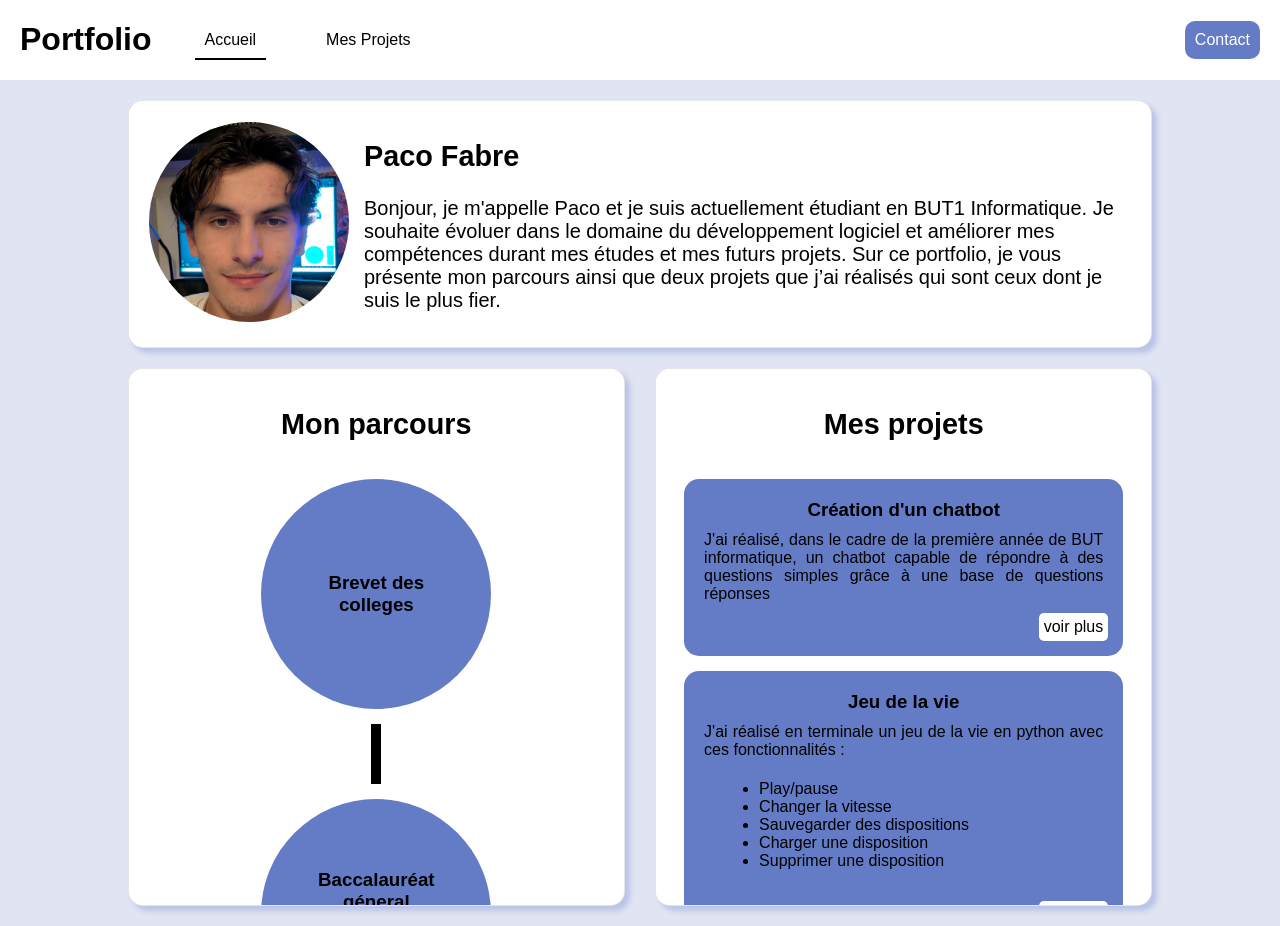
<file: index.html>
<!DOCTYPE html>
<html lang="en">
<head>
    <meta charset="UTF-8">
    <meta name="viewport" content="width=device-width, initial-scale=1.0">
    <title>Document</title>
    <link rel="stylesheet" href="header.css">
    <link rel="stylesheet" href="main.css">
</head>
<body>
    
    <header>
        <div>
        <h1>Portfolio </h1>
        
        <nav>
            <ul>
                <li><a href="index.html">Accueil</a></li>
                <li>
                    <a href="">Mes Projets</a>
                    <div class="sous-menu">
                        <a href="chat.html">Chatbot</a>
                        <a href="JDV.html">Jeu de la vie</a>
                    </div>
                </li>
            </ul>
        </nav>

        
        </div>
        <a href="contact.html">Contact</a>
    </header>
    <div></div>
    <main>
        <section>   
            <div>
                <section>
                    <img src="PXL_20260604_213328613.jpg" alt="">
                </section>
                <section>
                    <h2>Paco Fabre</h2>
                    <p style = "font-size: 20px;">
                        Bonjour, je m'appelle Paco et je suis actuellement étudiant en BUT1 Informatique. 
                        Je souhaite évoluer dans le domaine du développement 
                        logiciel et améliorer mes compétences durant mes études et mes futurs projets.

                        Sur ce portfolio, je vous présente mon parcours ainsi que deux projets que 
                        j’ai réalisés qui sont ceux dont je suis le plus fier.
                    </p>
                </section>
                
            </div>

            <article>
                <div>
                    <h2>Mon parcours</h2>
                    <span>
                        <h3>Brevet des colleges</h3>
                        
                    </span>
                    <section></section>
                    <span>
                        <h3>Baccalauréat géneral</h3>
                        <p>Avec spécialités NSI et Mathématiques</p>
                    </span>
                    <section></section>
                    <span>
                        <h3>1ère année de BUT informatique</h3>
                        <p>En cours d'obtention</p>
                    </span>
                
                </div>
                <div>
                    <h2>Mes projets</h2>
                    <span>
                        <h3>Création d'un chatbot</h3>
                        <p>
                            J'ai réalisé, dans le cadre de la première année de BUT informatique, un chatbot
                            capable de répondre à des questions simples grâce à une base de questions réponses
                        </p>
                        <a href="chat.html">voir plus</a>
                    </span>
                    <span>
                        <h3>Jeu de la vie</h3>
                        <p>
                            J'ai réalisé en terminale un jeu de la vie en python avec ces fonctionnalités :
                                <ul>
                                    <li>Play/pause</li>
                                    <li>Changer la vitesse</li>
                                    <li>Sauvegarder des dispositions</li>
                                    <li>Charger une disposition</li>
                                    <li>Supprimer une disposition</li>
                                </ul>
                        </p>
                        <a href="JDV.html">voir plus</a>
                    </span>
                </div>
            </article>
        </section> 
    </main>
    
    
</body>
</html>
</file>
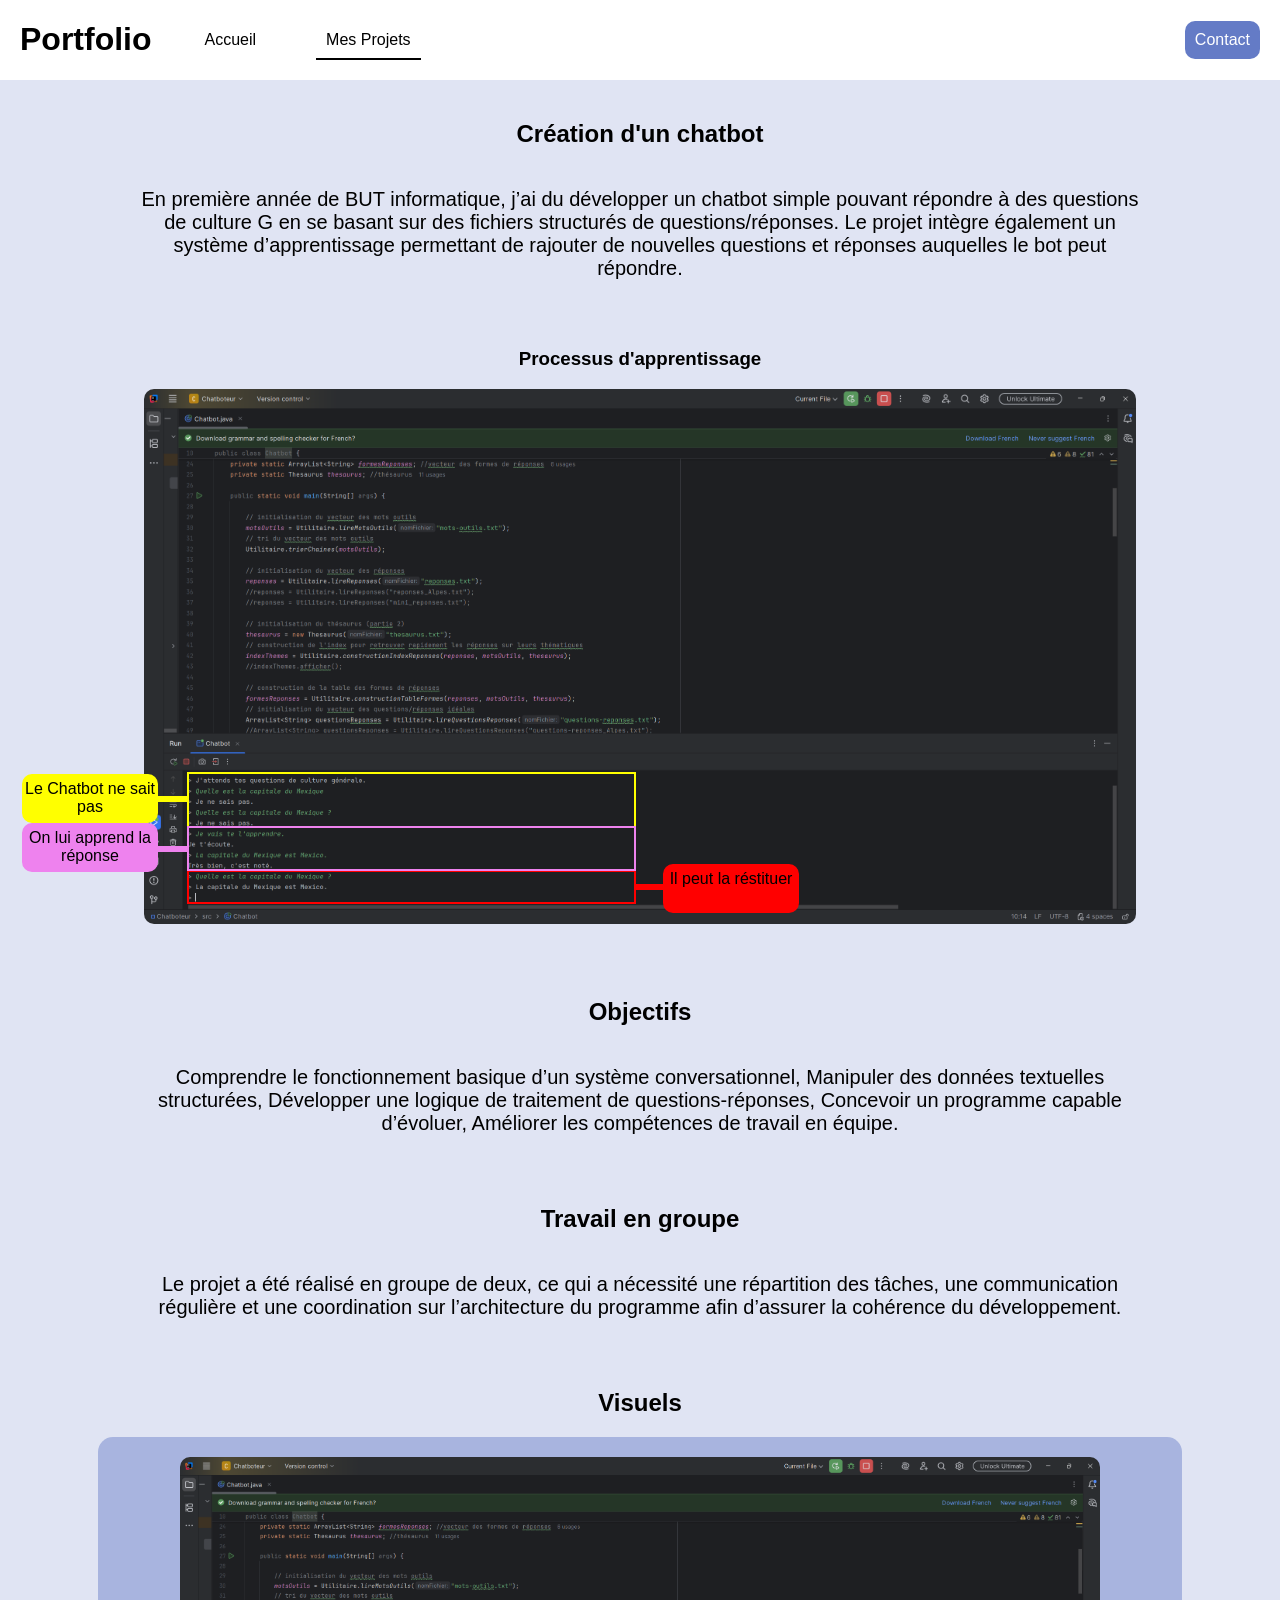
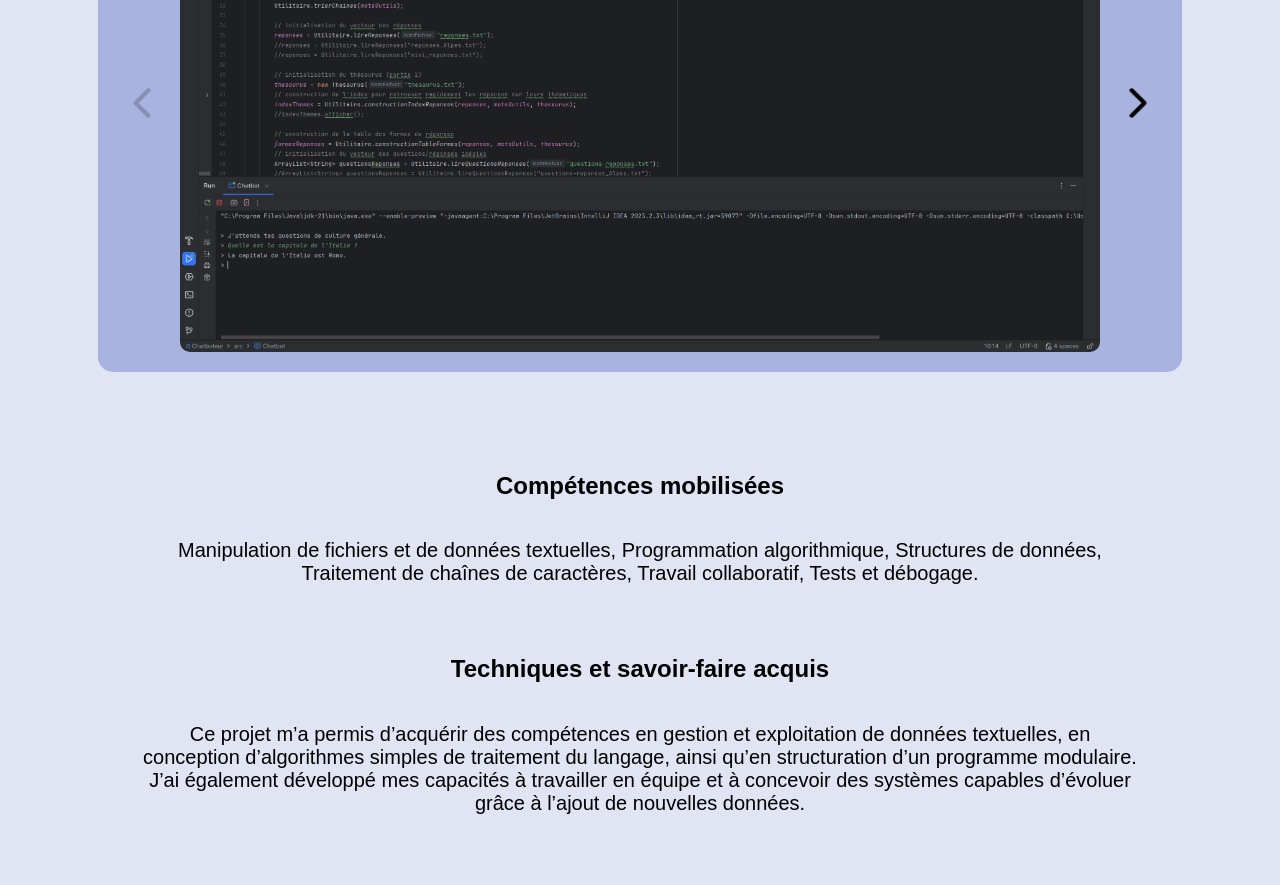
<file: chat.html>
<!DOCTYPE html>
<html lang="en">
<head>
    <meta charset="UTF-8">
    <meta name="viewport" content="width=device-width, initial-scale=1.0">
    <title>Document</title>
    <link rel="stylesheet" href="header.css">
    <link rel="stylesheet" href="chat.css">
</head>
<body>
     
    <header>
        <div>
        <h1>Portfolio </h1>
        
        <nav>
            <ul>
                <li><a href="index.html">Accueil</a></li>
                <li>
                    <a href="">Mes Projets</a>
                    <div class="sous-menu">
                        <a href="chat.html">Chatbot</a>
                        <a href="JDV.html">Jeu de la vie</a>
                    </div>
                </li>
            </ul>
        </nav>

        
        </div>
        <a href="contact.html">Contact</a>
    </header>
    <div></div>
    <main>
        <span class="c1"></span>
        <span class="c2"></span>
        <span class="c3"></span>

        <span class="c4"></span>
        <span class="c5"></span>
        <span class="c6"></span>

        <span class="c7">Il peut la réstituer</span>
        <span class="c8">Le Chatbot ne sait pas</span>
        <span class="c9">On lui apprend la réponse</span>   

        <h2>Création d'un chatbot</h2>
        <p>
            En première année de BUT informatique, j’ai du développer un chatbot simple pouvant répondre à des questions de culture G en se basant sur des fichiers structurés de questions/réponses. Le projet intègre également un système d’apprentissage permettant de rajouter de nouvelles questions et réponses auquelles le bot peut répondre.
        </p>
                

        <div>
            <h3>Processus d'apprentissage</h3>
            <img src="cht2.png" alt="" class="img">
        </div>

        <h2>Objectifs</h2>
        <p>
            Comprendre le fonctionnement basique d’un système conversationnel,
            Manipuler des données textuelles structurées,
            Développer une logique de traitement de questions-réponses,
            Concevoir un programme capable d’évoluer,
            Améliorer les compétences de travail en équipe.
        </p>

        <h2>Travail en groupe</h2>

        <p>
            Le projet a été réalisé en groupe de deux, 
            ce qui a nécessité une répartition des tâches, 
            une communication régulière et une coordination sur l’architecture du programme afin d’assurer 
            la cohérence du développement.
        </p>

        <h2>Visuels</h2>
            
        <article class="carousel-wrapper">
            <section class="carousel">
                <button class="arrow left"><img src="arrow.png" alt=""></button>

                <div class="card first-set">
                    <img src="cht1.png" alt="">
                </div>
                <div class="card second-set">
                    <img src="cht3.png" alt="">
                </div>
                <div class="card third-set">
                    <img src="cht4.png" alt="">
                </div>
                <div class="card fourth-set">
                    <img src="JDV_img1.png" alt="">
                </div>

                <button class="arrow right"><img src="arrow.png" alt=""></button>
            </section>


        </article>

        <h2 style="margin-top: 100px;">Compétences mobilisées</h2>
        <p>
            Manipulation de fichiers et de données textuelles,
            Programmation algorithmique,
            Structures de données,
            Traitement de chaînes de caractères,
            Travail collaboratif,
            Tests et débogage.
        </p>

        <h2>Techniques et savoir-faire acquis</h2>
        <p>
            Ce projet m’a permis d’acquérir des compétences en gestion et exploitation de données textuelles,
            en conception d’algorithmes simples de traitement du langage, ainsi qu’en structuration 
            d’un programme modulaire. J’ai également développé mes capacités à travailler en équipe et à concevoir
            des systèmes capables d’évoluer grâce à l’ajout de nouvelles données.
        </p>

        
            
        
    </main>
    <script>
        const leftBtn = document.querySelector('.arrow.left');
        const rightBtn = document.querySelector('.arrow.right');
        const firstSet = document.querySelectorAll('.first-set');
        const secondSet = document.querySelectorAll('.second-set');
        const thirdSet = document.querySelectorAll('.third-set');
        

        var vari = 0;

        leftBtn.style.opacity = '20%';
        

        rightBtn.addEventListener('click', () => {
            if(vari<2){
                vari=vari+1;
                firstSet.forEach(card => card.style.display = 'none');
                secondSet.forEach(card => card.style.display = 'none');
                thirdSet.forEach(card => card.style.display = 'none');
                if(vari==1){
                    secondSet.forEach(card => card.style.display = 'flex');
                    leftBtn.style.opacity = '100%';
                    rightBtn.style.opacity = '100%';
                }else if(vari == 2){
                    thirdSet.forEach(card => card.style.display = 'flex');
                    leftBtn.style.opacity = '100%';
                    rightBtn.style.opacity = '20%';
                }else if(vari == 0){
                    firstSet.forEach(card => card.style.display = 'flex');
                    leftBtn.style.opacity = '100%';
                    rightBtn.style.opacity = '100%';
                }
                
            }
        });

        leftBtn.addEventListener('click', () => {
            if(vari>0){
                vari=vari-1;
                firstSet.forEach(card => card.style.display = 'none');
                secondSet.forEach(card => card.style.display = 'none');
                thirdSet.forEach(card => card.style.display = 'none');
                if(vari==0){
                    firstSet.forEach(card => card.style.display = 'flex');
                    leftBtn.style.opacity = '20%';
                    rightBtn.style.opacity = '100%';
                }else if(vari == 1){
                    secondSet.forEach(card => card.style.display = 'flex');
                    leftBtn.style.opacity = '100%';
                    rightBtn.style.opacity = '100%';
                }else if(vari == 2){
                    thirdSet.forEach(card => card.style.display = 'flex');
                    leftBtn.style.opacity = '100%';
                    rightBtn.style.opacity = '100%';
                }
            }
        });
    </script>
    
</body>
</html>
</file>
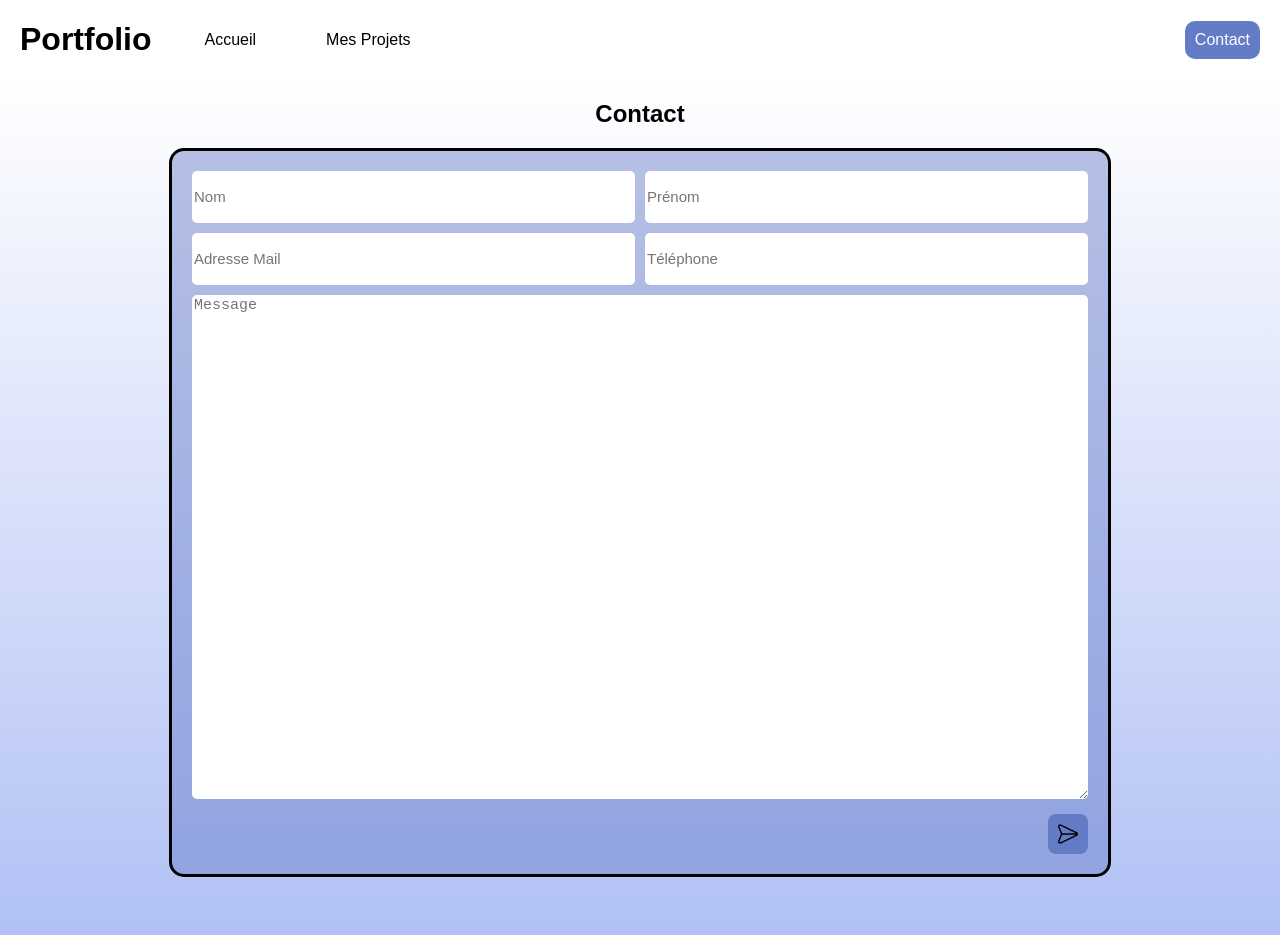
<file: contact.html>
<!DOCTYPE html>
<html lang="en">
<head>
    <meta charset="UTF-8">
    <meta name="viewport" content="width=device-width, initial-scale=1.0">
    <title>Document</title>
    <link rel="stylesheet" href="contact.css">
    <link rel="stylesheet" href="header.css">
</head>
<body>
    <header>
        <div>
        <h1>Portfolio </h1>
        
        <nav>
            <ul>
                <li><a href="index.html">Accueil</a></li>
                <li>
                    <a href="">Mes Projets</a>
                    <div class="sous-menu">
                        <a href="chat.html">Chatbot</a>
                        <a href="JDV.html">Jeu de la vie</a>
                    </div>
                </li>
            </ul>
        </nav>

        
        </div>
        <a href="contact.html">Contact</a>
    </header>
    <main>
    <h2>Contact</h2>
    <div>
    <form action="">
        
        
        <input type="text" name="Lastname" placeholder="Nom" required>
        <input type="text" name="Name" placeholder="Prénom" required>
          

        <input type="email" name="Mail" placeholder="Adresse Mail" id="mail" required>
       

        <input type="tel" name="Phone" placeholder="Téléphone" id="tel" required>

  
        <textarea placeholder="Message"></textarea>

            

        <button class="contacter"><img src="send.png" alt=""></Button>

    </form>
    </div>
    </main>
    
</body>
</html>
</file>
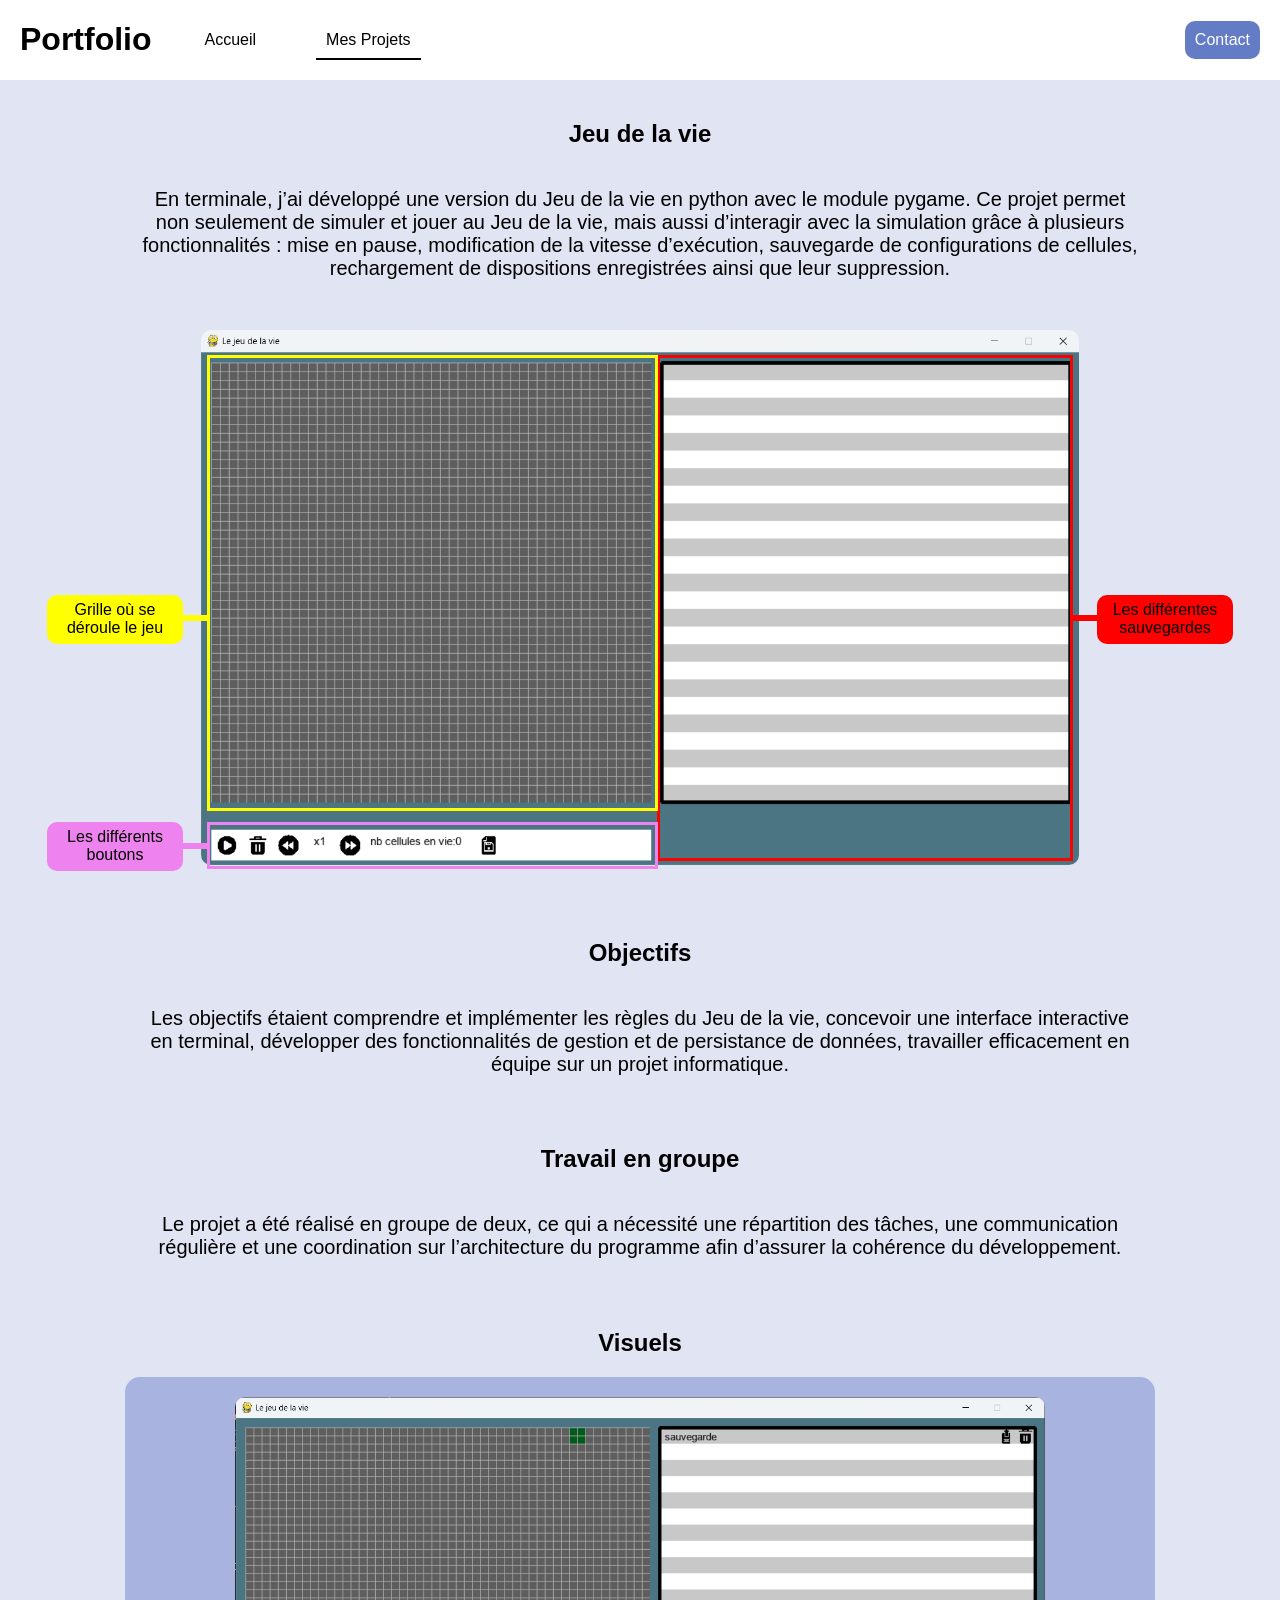
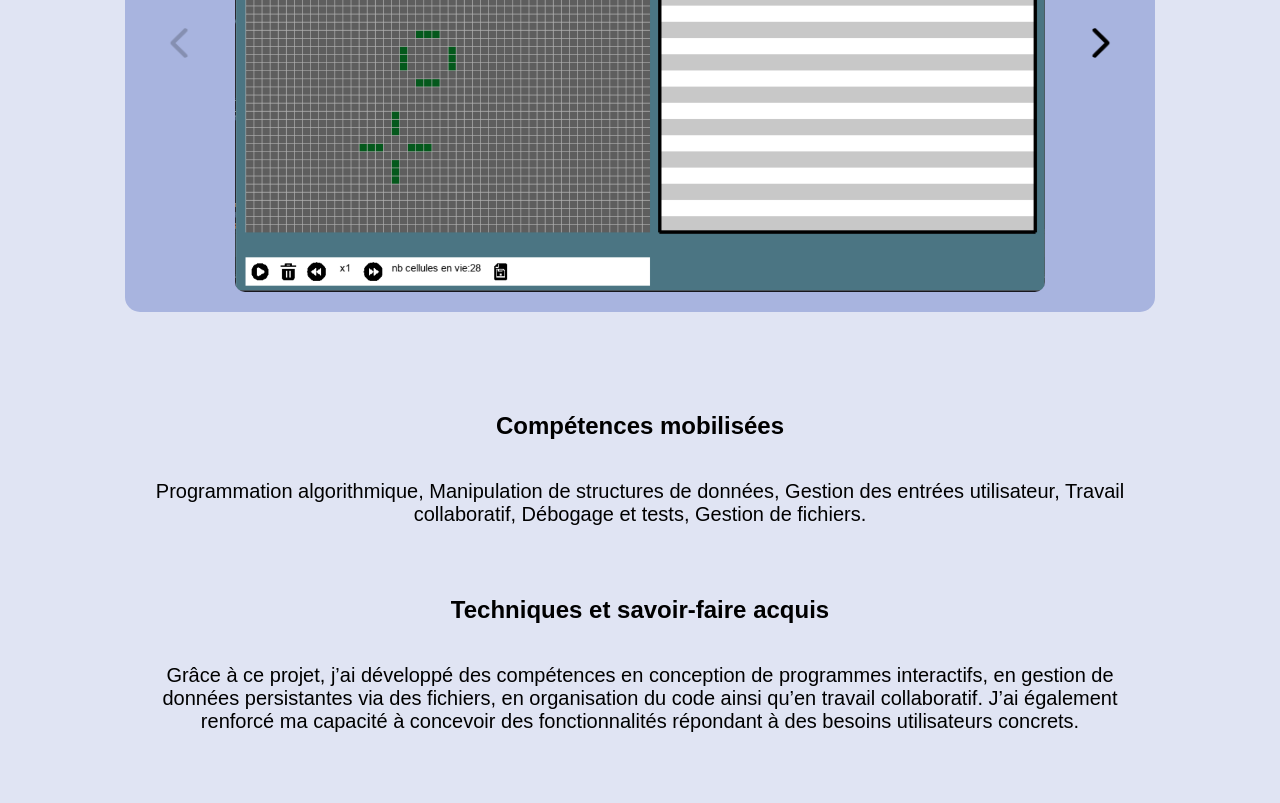
<file: JDV.html>
<!DOCTYPE html>
<html lang="en">
<head>
    <meta charset="UTF-8">
    <meta name="viewport" content="width=device-width, initial-scale=1.0">
    <title>Document</title>
    <link rel="stylesheet" href="header.css">
    <link rel="stylesheet" href="JDV.css">
</head>
<body>
    
    <header>
        <div>
        <h1>Portfolio </h1>
        
        <nav>
            <ul>
                <li><a href="index.html">Accueil</a></li>
                <li>
                    <a href="">Mes Projets</a>
                    <div class="sous-menu">
                        <a href="chat.html">Chatbot</a>
                        <a href="JDV.html">Jeu de la vie</a>
                    </div>
                </li>
            </ul>
        </nav>

        
        </div>
        <a href="contact.html">Contact</a>
    </header>
    <div></div>
    <main>
        <span class="c1"></span>
        <span class="c2"></span>
        <span class="c3"></span>

        <span class="c4"></span>
        <span class="c5"></span>
        <span class="c6"></span>

        <span class="c7">Les différentes sauvegardes</span>
        <span class="c8">Grille où se déroule le jeu</span>
        <span class="c9">Les différents boutons</span>
                
        <h2>Jeu de la vie</h2>
        <p>
            En terminale, j’ai développé une version du Jeu de la vie en python avec le module pygame. Ce projet permet non seulement de simuler et jouer au Jeu de la vie, mais aussi d’interagir avec la simulation grâce à plusieurs fonctionnalités : mise en pause, modification de la vitesse d’exécution, sauvegarde de configurations de cellules, rechargement de dispositions enregistrées ainsi que leur suppression.
        </p>
                

        <div>
            <img src="img_pres_JDV.png" alt="" class="img">
        </div>

        <h2>Objectifs</h2>
        <p>
            Les objectifs étaient comprendre et implémenter les règles du Jeu de la vie, 
            concevoir une interface interactive en terminal,
            développer des fonctionnalités de gestion et de persistance de données,
            travailler efficacement en équipe sur un projet informatique.
        </p>

        <h2>Travail en groupe</h2>

        <p>
            Le projet a été réalisé en groupe de deux, 
            ce qui a nécessité une répartition des tâches, 
            une communication régulière et une coordination sur l’architecture du programme afin d’assurer 
            la cohérence du développement.
        </p>


        <h2>Visuels</h2>
            
        <article class="carousel-wrapper">
            <section class="carousel">
                <button class="arrow left"><img src="arrow.png" alt=""></button>

                <div class="card first-set">
                    <img src="JDV_img1.png" alt="">
                </div>
                <div class="card second-set">
                    <img src="JDV_img2.png" alt="">
                </div>
                <div class="card third-set">
                    <img src="JDV_img3.png" alt="">
                </div>
                
                <div class="card fourth-set">
                    <img src="JDV_img4.png" alt="">
                </div>

                <button class="arrow right"><img src="arrow.png" alt=""></button>
            </section>


        </article>

        <h2 style="margin-top: 100px;">Compétences mobilisées</h2>
        <p>
            Programmation algorithmique,
            Manipulation de structures de données,
            Gestion des entrées utilisateur,
            Travail collaboratif,
            Débogage et tests,
            Gestion de fichiers.
        </p>

        <h2>Techniques et savoir-faire acquis</h2>
        <p>
            

            Grâce à ce projet, j’ai développé 
            des compétences en conception de programmes 
            interactifs, en gestion de données persistantes
            via des fichiers, en organisation du code ainsi qu’en 
            travail collaboratif. J’ai également renforcé ma capacité 
            à concevoir des fonctionnalités répondant à des 
            besoins utilisateurs concrets.
        </p>

        

        
            
        
    </main>
    <script>
        const leftBtn = document.querySelector('.arrow.left');
        const rightBtn = document.querySelector('.arrow.right');
        const firstSet = document.querySelectorAll('.first-set');
        const secondSet = document.querySelectorAll('.second-set');
        const thirdSet = document.querySelectorAll('.third-set');
        const fourthSet = document.querySelectorAll('.fourth-set');
        

        var vari = 0;

        leftBtn.style.opacity = '20%';
        

        rightBtn.addEventListener('click', () => {
            if(vari<3){
                vari=vari+1;
                firstSet.forEach(card => card.style.display = 'none');
                secondSet.forEach(card => card.style.display = 'none');
                thirdSet.forEach(card => card.style.display = 'none');
                fourthSet.forEach(card => card.style.display = 'none');
                if(vari==1){
                    secondSet.forEach(card => card.style.display = 'flex');
                    leftBtn.style.opacity = '100%';
                    rightBtn.style.opacity = '100%';
                }else if(vari == 2){
                    thirdSet.forEach(card => card.style.display = 'flex');
                    leftBtn.style.opacity = '100%';
                    rightBtn.style.opacity = '100%';
                }else if(vari == 3){
                    fourthSet.forEach(card => card.style.display = 'flex');
                    leftBtn.style.opacity = '100%';
                    rightBtn.style.opacity = '20%';
                }else if(vari == 0){
                    firstSet.forEach(card => card.style.display = 'flex');
                    leftBtn.style.opacity = '100%';
                    rightBtn.style.opacity = '100%';
                }
                
            }
        });

        leftBtn.addEventListener('click', () => {
            if(vari>0){
                vari=vari-1;
                firstSet.forEach(card => card.style.display = 'none');
                secondSet.forEach(card => card.style.display = 'none');
                thirdSet.forEach(card => card.style.display = 'none');
                fourthSet.forEach(card => card.style.display = 'none');
                if(vari==0){
                    firstSet.forEach(card => card.style.display = 'flex');
                    leftBtn.style.opacity = '20%';
                    rightBtn.style.opacity = '100%';
                }else if(vari == 1){
                    secondSet.forEach(card => card.style.display = 'flex');
                    leftBtn.style.opacity = '100%';
                    rightBtn.style.opacity = '100%';
                }else if(vari == 2){
                    thirdSet.forEach(card => card.style.display = 'flex');
                    leftBtn.style.opacity = '100%';
                    rightBtn.style.opacity = '100%';
                }else if(vari == 3){
                    fourthSet.forEach(card => card.style.display = 'flex');
                    leftBtn.style.opacity = '100%';
                    rightBtn.style.opacity = '100%';
                }
                
            }
        });
    </script>
    
</body>
</html>
</file>
<file: header.css>
header{
    display: flex;
    justify-content: space-between;
    background-color: white;
    align-items: center;
}



body > div{
    border: px grey solid;
    opacity: 10%;
    position: absolute;
    width: 100%;
    left: 0;
}

nav{
    padding-right: 50px;
}

header > div{
    display: flex;
    align-items:center;
    gap: 3px;
}

header ul{
    display: flex;
    gap: 50px;
}

h1{
    margin-left: 20px;
}

nav li > a{
    text-decoration: none;
    color: black;
    padding: 10px;
}

nav li div > a {
    color: black;
    text-decoration: none;
}

nav li > a:hover{
    background-color: rgb(223, 223, 223);
    border-bottom: 2px black solid;
}

header > a{
    text-decoration: none;
    color: white;
    background-color: rgb(100, 123, 198);
    padding: 10px;
    border-radius: 10px;
    margin-right: 20px;
}



header li{
    list-style-type: none;
}

nav  li:hover .sous-menu{
    display: flex;
    
}

.sous-menu{
    display: none;
    position: absolute;
    background-color: rgb(223, 223, 223);
    border-top-right-radius: 15px;
    border-bottom-left-radius: 15px;
    border-bottom-right-radius: 15px;
    flex-direction: column;
    margin-top: 11px;
}

.sous-menu a{
    padding: 10px;
    border-bottom: 2px rgba(0, 0, 0, 0) solid;
    
}

.sous-menu a:last-child{
    border-radius: 15px;
}

.sous-menu a:hover{
    border-bottom: 2px black solid;
}
</file>
<file: main.css>
body{
    padding: 0;
    margin: 0;
    background-color: rgb(100, 123, 198, 0.2);
    font-family:Arial, Helvetica, sans-serif;
}

h1, h2{
    font-family:'Trebuchet MS', 'Lucida Sans Unicode', 'Lucida Grande', 'Lucida Sans', Arial, sans-serif;
}

main div img{
    height: 200px;
    width: 200px;
    object-fit: cover;
    border-radius: 300px;
}

main div:first-child > p{
    font-size: large;
    text-align: justify;
    margin-right: 20px;
}



h2{
    font-size: 1.8em;
}

main div{
    padding: 15px 20px;

    margin-top: 20px;
    
    justify-self: center;
    align-items: center;
    display: flex;
    gap: 15px;

    background-color: white;
    border: 1px rgba(128, 128, 128, 0.2) solid;
    border-radius: 15px;
    box-shadow: 5px 5px 5px rgba(100, 123, 198, 0.3);
}

main section div {
    width: auto;
}

main article{
    display: flex;
    gap: 3%;
    width: 100%;
    max-height: 62vh;
    justify-self: center;
    justify-content: center;
}



main article div{
    display: flex;
    flex-direction: column;
    width: 50%;
    overflow: hidden;
    overflow-y: scroll;
    scrollbar-width:none;
}




main article div:first-child span{
    background-color: rgb(100, 123, 198);
    height: 170px;
    width: 170px;
    border-radius: 50%;
    flex-shrink: 0;
    display: flex;
    justify-content: center;
    align-items: center;
    padding: 30px;
    flex-direction: column;
}

span h3, span p{
    text-align: center;
    margin: 5px;
}

main article section{
    height: 50px;
    border: 5px black solid;
    flex-shrink: 0;
}

main article div:last-child span{
    background-color: rgb(100, 123, 198);
    border-radius: 15px;
    padding: 15px;
    display: flex;
    flex-direction: column;
    align-items: start;
    width:90%;
}

main article div:last-child span a{
    text-decoration: none;
    color: black;
    background-color: rgb(255, 255, 255);
    padding: 5px;
    border-radius: 5px;
    align-self: flex-end;
    margin-top: 5px;
    
}

main article div:last-child span p{
    text-align: justify;
    
}

main article div:last-child span h3{
    align-self: center;
    
}

main article div:last-child span ul{
    text-align: justify;
    margin-left: 20px;
}

main{
    display: flex;
    padding-left: 10%;
    padding-right: 10%;
    padding-bottom: 20px;
    gap: 3%;
}

main > div{
    width: 50%;
    flex-direction: column;
}

main > div h2{
    text-align: center;
}

header ul li:first-child > a{
    border-bottom: 2px black solid;
}
</file>
<file: chat.css>
h1, h2{
    font-family:'Trebuchet MS', 'Lucida Sans Unicode', 'Lucida Grande', 'Lucida Sans', Arial, sans-serif;
}

body{
    padding: 0;
    margin: 0;
    background-color: rgb(100, 123, 198, 0.2);
    font-family:Arial, Helvetica, sans-serif;

}


main{
    padding: 20px;
    text-align: center;
    display: flex;
    flex-direction: column;
    align-items: center;
}

p{
    width: 1000px;
    margin-bottom: 50px;
    font-size: 20px;
}

main > div{
    margin-bottom: 50px;
}

.arrow {
    background: none;
    border: none;
}

.arrow img{
    height: 30px;
}

.arrow.right img{
    transform: rotate(180deg);
}

.arrow:hover{
    transform: scale(1.05);
}

section{
    display: flex;
    padding: 20px;
    background-color: rgba(100, 123, 198, 0.458);
    border-radius: 15px;
    gap: 10px;
    justify-content: space-around;
    width: 116vh;
    align-items: center;
}

.c1{
    border: solid 2px red;
    height: 30px;
    width: 445px;
    left: auto;
    margin-right: 458px;
    top:870px;
}

.c2{
    border: solid 2px yellow;
    height: 52px;
    width:445px;
    left: auto;
    margin-right: 458px;
    top:772px;
}

.c3{
    border: solid 2px violet;
    height: 41px;
    width: 445px;
    margin-right: 458px;
    left: auto;
    top: 826px;
}

.c4{
    border: solid 3px red;
    width: 3vh;
    margin-left: 24px;
    left: auto;
    top: 884px;
}

.c7{
    border: solid 3px red;
    background-color: red;
    border-radius: 10px;
    width: 130px;
    height: 40px;
    padding-top: 3px;
    margin-left: 182px;
    left: auto;
    top: 864px;
}

.c5{
    border: solid 3px yellow;
    width: 3vh;
    margin-right: 938px;
    left: auto;
    top: 796px;
}

.c8{
    border: solid 3px yellow;
    background-color: yellow;
    border-radius: 10px;
    width: 130px;
    height: 40px;
    padding-top: 3px;
    margin-right: 1100px;
    left: auto;
    top: 774px;
}

.c6{
    border: solid 3px violet;
    width: 3vh;
    margin-right: 938px;
    left: auto;
    top: 846px;
}

.c9{
    border: solid 3px violet;
    background-color: violet;
    border-radius: 10px;
    width: 130px;
    height: 40px;
    padding-top: 3px;
    margin-right: 1100px;
    left: auto;
    top: 823px;
}

img{
    height: 55vh;
    border-radius: 10px;
    
}

.img{
    height: 535px;
}

header ul li:last-child > a{
    border-bottom: 2px black solid;
}

span{
    position: absolute;
}


.first-set { display: flex; }
.second-set { display: none; }
.third-set{ display: none;}
.fourth-set{ display: none;}
</file>
<file: contact.css>
form{
    display: grid;
    grid-template-rows: 1 1 1 1;
    grid-template-columns: 1 1;
    gap: 10px;
}

button{
    grid-row: 4;
    grid-column: 2;
}

textarea{
    grid-column: 1 / 3;
    height: 500px;
    resize: vertical;
    border-radius: 5px;
    outline: none;
    border: none;
    font-size: 15px;
}

textarea:focus{
    transform: translateY(-3px);
    transition: 0.5s;
    box-shadow: 0px 3px 0px black;
}


input:focus{
    transform: translateY(-3px);
    transition: 0.5s;
    box-shadow: 0px 3px 0px black;
}

button{
    border: none;
    border-radius: 8px;
    width: fit-content;
    height: fit-content;
    padding: 10px;
    display: flex;
    align-items: center;
    background-color: rgb(100, 123, 198);
    justify-self: end;
    margin-top: 5px;
}

button:hover{
    transform: translateY(-3px);
    transition: 0.5s;
    box-shadow: 0px 3px 0px black;
}

button img{
    height:20px;
}

input{
    height: 4vw;
    max-height: 50px;
    font-size: 15px;
    border-radius: 5px;
    outline: none;
    border: none;
}

main div{
    width: 70%;
    background-color: rgba(100, 123, 198, 0.458);
    padding: 20px;
    border-radius: 15px;
    border: black solid 3px;
}

main{
    display: flex;
    flex-direction: column;
    background:linear-gradient(rgba(255, 255, 255, 0.458), rgb(177, 193, 245));
    align-items: center;
    height: 95vh;
}

body{
    margin: 0;
    font-family:Arial, Helvetica, sans-serif;
}
</file>
<file: JDV.css>
h1, h2{
    font-family:'Trebuchet MS', 'Lucida Sans Unicode', 'Lucida Grande', 'Lucida Sans', Arial, sans-serif;
}

body{
    padding: 0;
    margin: 0;
    background-color: rgb(100, 123, 198, 0.2);
    font-family:Arial, Helvetica, sans-serif;

}


main{
    padding: 20px;
    text-align: center;
    display: flex;
    flex-direction: column;
    align-items: center;
}

p{
    width: 1000px;
    margin-bottom: 50px;
    font-size: 20px;
}

main > div{
    margin-bottom: 50px;
}

.arrow {
    background: none;
    border: none;
}

.arrow img{
    height: 30px;
}

.arrow.right img{
    transform: rotate(180deg);
}

.arrow:hover{
    transform: scale(1.05);
}

section{
    display: flex;
    padding: 20px;
    background-color: rgba(100, 123, 198, 0.458);
    border-radius: 15px;
    gap: 10px;
    justify-content: space-around;
    width: 110vh;
    align-items: center;
}

img{
    height: 55vh;
    border-radius: 10px;
    
}

.img{
    height: 535px;
}

header ul li:last-child > a{
    border-bottom: 2px black solid;
}

span{
    position: absolute;
}

.c1{
    border: solid 3px red;
    height: 500px;
    width: 410px;
    left: auto;
    margin-left: 450px;
    top:355px;
}

.c2{
    border: solid 3px yellow;
    height: 450px;
    width:445px;
    left: auto;
    margin-right: 415px;
    top:355px;
}

.c3{
    border: solid 3px violet;
    height: 41px;
    width: 445px;
    margin-right: 415px;
    left: auto;
    top: 822px;
}

.c4{
    border: solid 3px red;
    width: 3vh;
    margin-left: 895px;
    left: auto;
    top: 615px;
}

.c7{
    border: solid 3px red;
    background-color: red;
    border-radius: 10px;
    width: 130px;
    height: 40px;
    padding-top: 3px;
    margin-left: 1050px;
    left: auto;
    top: 595px;
}

.c5{
    border: solid 3px yellow;
    width: 3vh;
    margin-right: 895px;
    left: auto;
    top: 615px;
}

.c8{
    border: solid 3px yellow;
    background-color: yellow;
    border-radius: 10px;
    width: 130px;
    height: 40px;
    padding-top: 3px;
    margin-right: 1050px;
    left: auto;
    top: 595px;
}

.c6{
    border: solid 3px violet;
    width: 3vh;
    margin-right: 895px;
    left: auto;
    top: 843px;
}

.c9{
    border: solid 3px violet;
    background-color: violet;
    border-radius: 10px;
    width: 130px;
    height: 40px;
    padding-top: 3px;
    margin-right: 1050px;
    left: auto;
    top: 822px;
}



.first-set { display: flex; }
.second-set { display: none; }
.third-set{ display: none;}
.fourth-set{ display: none;}
</file>
